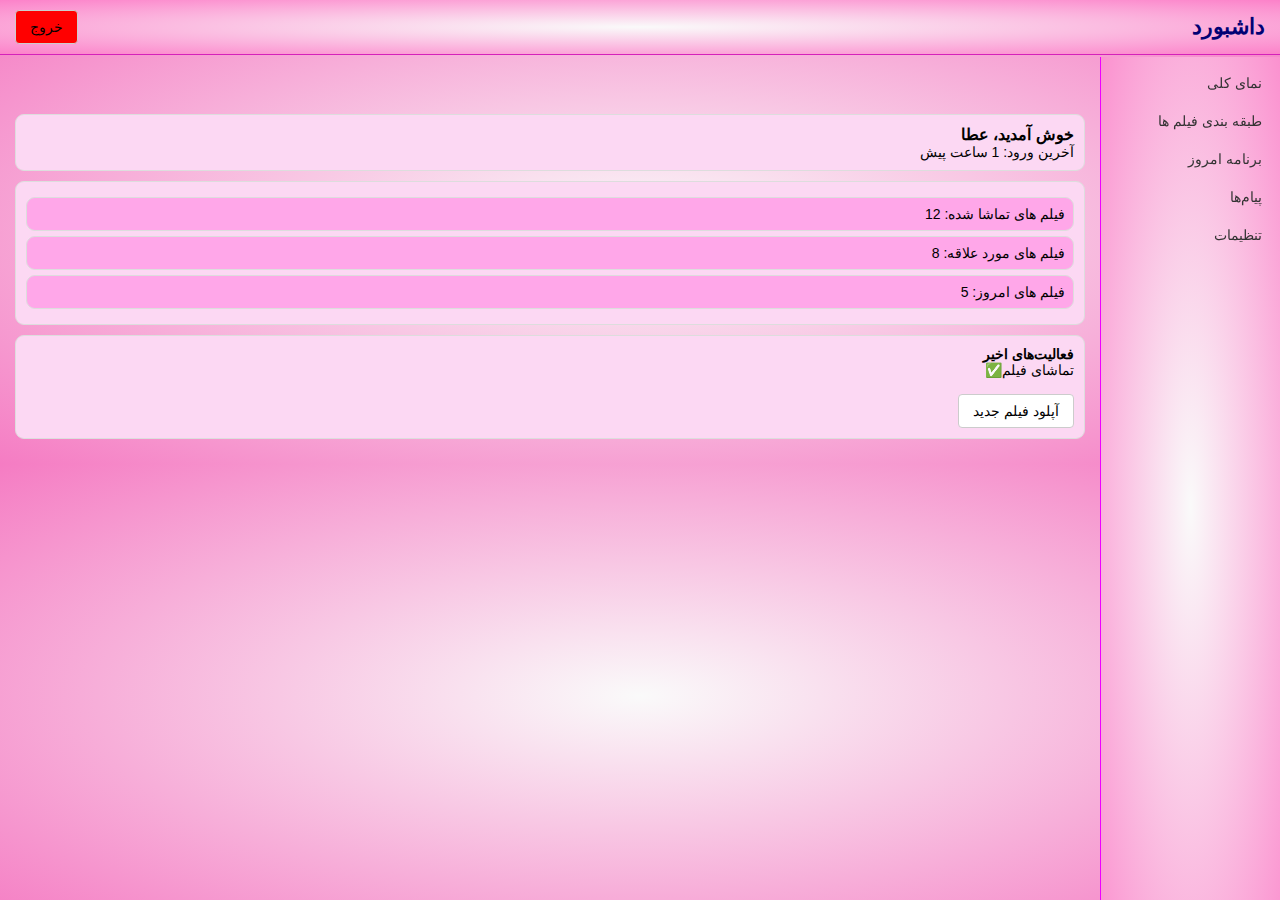
<file: dashboard.html>
<!DOCTYPE html>
<html lang="fa" dir="rtl">
  <head>
    <meta charset="UTF-8" />
    <meta name="viewport" content="width=device-width, initial-scale=1.0" />
    <title>داشبورد</title>
    <link rel="stylesheet" href="dashboard.css" />
    <link
      rel="icon"
      href="./images/8ed7d0f8c8da24dc9d875138c980ff38f1a916b4.png"
    />
  </head>
  <body>
    <header class="topbar">
      <div style="font-size: 22px;font-weight: bold;color: rgb(1, 1, 116);">داشبورد</div>
      <a href="./index.html" > <button class="exit">خروج</button></a>
    </header>

    <aside class="sidebar">
      <a href="#" class="side-link active">نمای کلی</a>
      <a href="#" class="side-link">طبقه بندی فیلم ها</a>
      <a href="#" class="side-link">برنامه امروز</a>
      <a href="#" class="side-link">پیام‌ها</a>
      <a href="#" class="side-link">تنظیمات</a>
    </aside>

    <main class="content">
      <section class="welcome-box">
        <h3>خوش آمدید، عطا</h3>
        <p>آخرین ورود: 1 ساعت پیش</p>
      </section>

      <section class="stats">
        <div class="stat-card">فیلم های تماشا شده: 12</div>
        <div class="stat-card">فیلم های مورد علاقه: 8</div>
        <div class="stat-card">فیلم های امروز: 5</div>
      </section>

      <section class="activity-box">
        <h4>فعالیت‌های اخیر</h4>
        <div>تماشای فیلم✅</div>
        <br />
        <label class="btn-upload">
           آپلود فیلم جدید
          <input
            type="file"
            accept="video/*"
          />
        </label>
      </section>
    </main>
  </body>
</html>
</file>
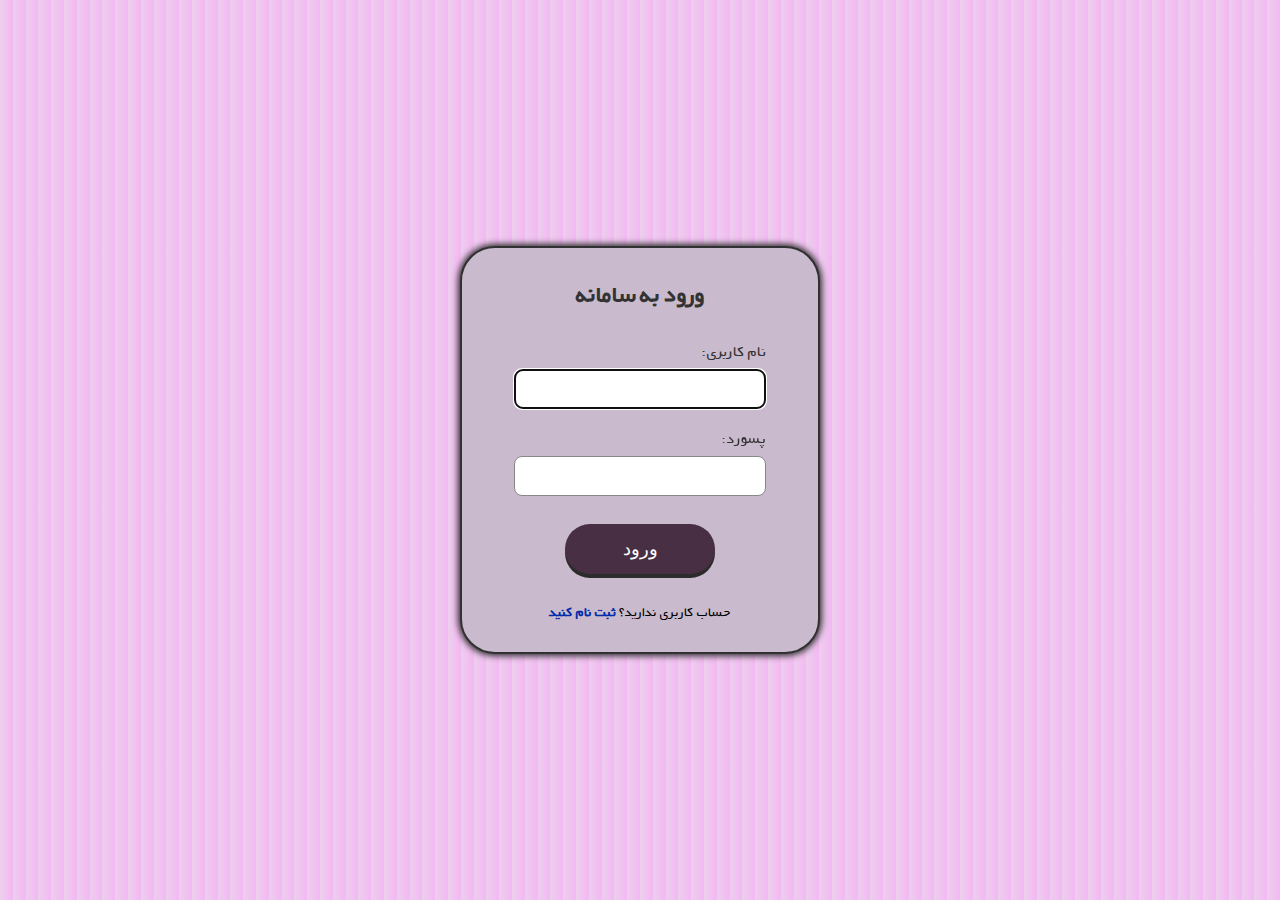
<file: login.html>
<!DOCTYPE html>
<html lang="fa" dir="rtl">
  <head>
    <meta charset="UTF-8" />
    <meta name="viewport" content="width=device-width, initial-scale=1.0" />
    <title>ورود به سامانه</title>
    <link rel="stylesheet" href="./login.css" />
    <link rel="icon" href="./images/8ed7d0f8c8da24dc9d875138c980ff38f1a916b4.png" />
  </head>
  <body>
    <div class="form-container">
      <form class="form" action="./dashboard.html">
        <h2>ورود به سامانه</h2>

        <div class="input-group">
          <label for="Fname">نام کاربری:</label>
          <input type="text" id="Fname" autofocus required />
        </div>

        <div class="input-group">
          <label for="password">پسورد:</label>
          <input type="password" id="password" required />
        </div>

        <input type="submit" value="ورود" />

        <p class="signup">
          حساب کاربری ندارید؟ <a href="./signup.html">ثبت نام کنید</a>
        </p>
      </form>
    </div>
  </body>

</html>
</file>
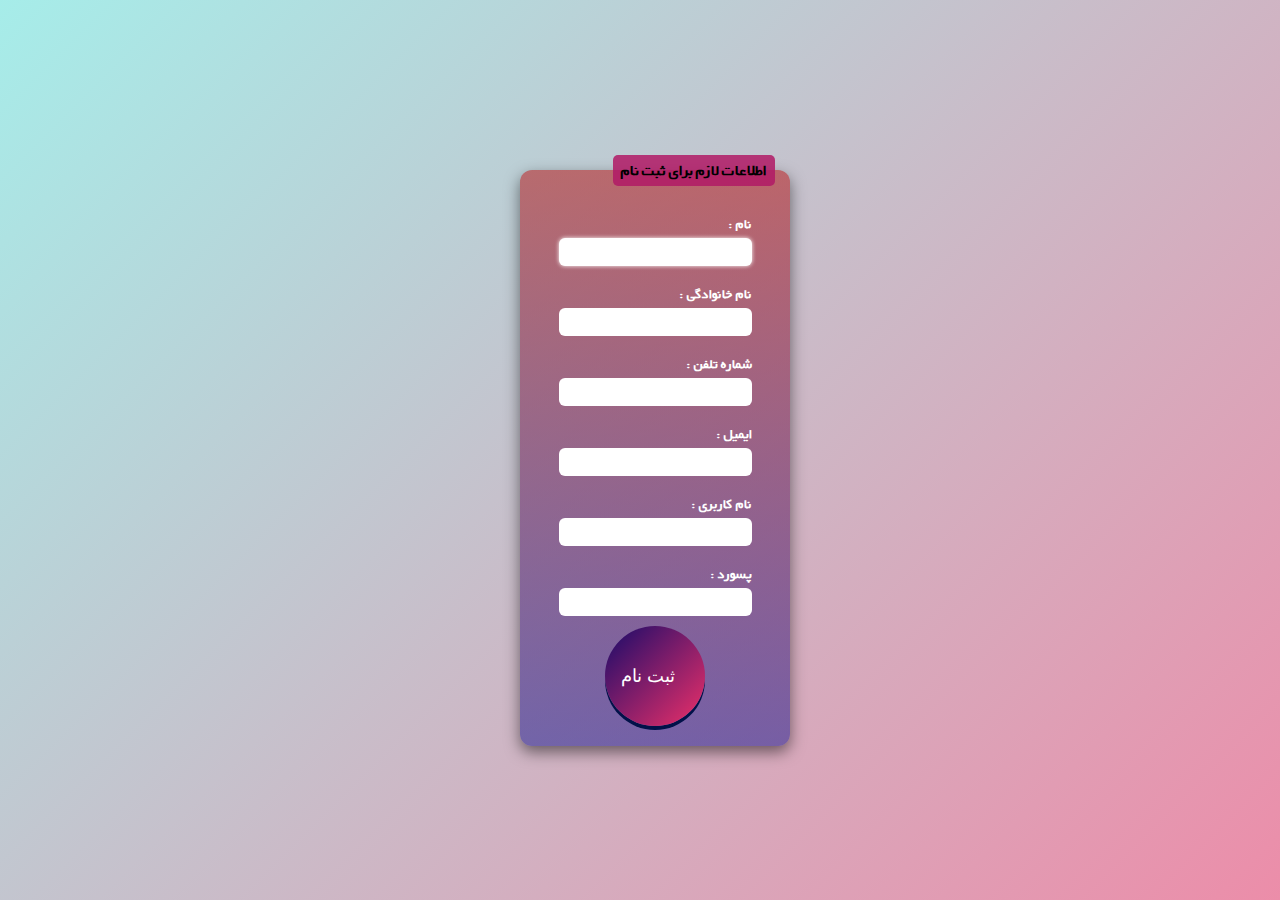
<file: signup.html>
<!DOCTYPE html>
<html lang="fa" dir="rtl">

<head>
    <meta charset="UTF-8">
    <meta name="viewport" content="width=device-width, initial-scale=1.0">
    <title>signup</title>
    <link rel="stylesheet" href="./signup.css">
        <link rel="icon" href="./images/8ed7d0f8c8da24dc9d875138c980ff38f1a916b4.png" />

</head>

<body>
    <div class="signup">
        <form action="">
            <fieldset>
                <legend>اطلاعات لازم برای ثبت نام</legend>
                <div class='box1'>
                    <label for="Fname">نام :</label>
                    <input type="text" id="Fname" autofocus required><br>
                    <label for="Lname">نام خانوادگی :</label>
                    <input type="text" id="Lname" required><br>
                    <label for="phoneNumber">شماره تلفن :</label>
                    <input type="tel" id="phoneNumber" required><br>
                    <label for="email">ایمیل :</label>
                    <input type="email" id="email" required><br>
                    <label for="id">نام کاربری :</label>
                    <input type="text" id="id" required><br>
                    <label for="password">پسورد :</label>
                    <input type="password" id="password" minlength="6" required>
                </div>
                <input type="submit" id="submit" value="ثبت نام">
            </fieldset>
        </form>

    </div>
</body>

</html>
</file>
<file: dashboard.css>
* {
  margin: 0;
  padding: 0;
  box-sizing: border-box;
  font-family: sans-serif;
}

body {
  background: radial-gradient( #fafafa, rgb(245, 124, 195));

}

.topbar {
  background: radial-gradient( #fafafa, rgb(252, 129, 201));
  padding: 10px 15px;
  border-bottom: 1px solid #d521ba;
  display: flex;
  justify-content: space-between;
  align-items: center;
  font-size: 14px;
}

.sidebar {
  margin-top: 12.5px;
  width: 180px;
  background: radial-gradient( #fafafa, rgb(251, 145, 207));
  height: 100vh;
  border-left: 1px solid #ee00ff;
  padding: 10px;
  position: fixed;
  right: 0;
  top: 44px;
}

.side-link {
  display: block;
  padding: 8px;
  color: #333;
  text-decoration: none;
  font-size: 14px;
  margin-bottom: 6px;
}


.side-link:hover {
  background: #eee;
  font-weight: bold;
}

.content {
  padding: 15px;
  margin-right: 180px;
  margin-top: 44px;
  font-size: 14px;
}

.welcome-box,
.stats,
.activity-box {
  background: #fcd8f3;
  border: 1px solid #ddd;
  padding: 10px;
  margin-bottom: 10px;
  border-radius: 9px;
}

.stat-card {
  background: #ffa7e9;
  padding: 8px;
  margin: 5px 0;
  border: 1px solid #ddd;
  border-radius: 9px;
}

button {
  padding: 6px 10px;
  padding: 8px 14px;
  background: #fff;
  border: 1px solid #ccc;
  cursor: pointer;
  font-size: 14px;
  border-radius: 4px;
}

button:hover {
  background: #eee;
}

.btn-upload {
  display: inline-block;
  padding: 8px 14px;
  background: #fff;
  border: 1px solid #ccc;
  cursor: pointer;
  font-size: 14px;
  border-radius: 4px;
  text-align: center;
  cursor: pointer;
}
.btn-upload input {
  display: none;
}
.btn-upload:hover {
  background: #eee;
}
.exit{
  background-color: red;
}
.exit:hover{
  transform: scale(1.1);
    background-color: rgb(255, 39, 39);

}
</file>
<file: login.css>
* {
  margin: 0;
  padding: 0;
  box-sizing: border-box;
}
@font-face {
  font-family: "IRANYekanX";
  src: url(./fonts/BYekan+.ttf) format("truetype");
}

@keyframes move {
  from {
    opacity: 0;
  }
  to {
    opacity: 1;
  }
}

body {
  background: repeating-linear-gradient(
    to right,
    rgb(237, 207, 237),
    rgb(243, 184, 243) 1%
  );
  display: flex;
  align-items: center;
  justify-content: center;
  min-height: 100vh;
  font-family: "IRANYekanX" sans-serif;
  animation: move 3s ease-in forwards;
  height: 100vh;
  font-family: IRANYekanX,sans-serif;
}

.form-container {
  width: 400px;
  padding: 20px;
}

.form {
  background-color: rgb(201, 187, 205);
  border: 2px solid rgb(49, 49, 49);
  border-radius: 35px;
  box-shadow: 0 0 6px 2px rgb(48, 48, 48);
  padding: 30px 20px;
  display: flex;
  flex-direction: column;
  gap: 18px;
  align-items: center;
}

.form h2 {
  margin-bottom: 10px;
  font-size: 24px;
  color: #333;
}

.input-group {
  width: 80%;
  display: flex;
  flex-direction: column;
  gap: 6px;
}

.input-group label {
  font-size: 16px;
  text-align: right;
  color: #333;
}

.input-group input[type="text"],
.input-group input[type="password"] {
  padding: 10px;
  border: 1px solid #888;
  border-radius: 8px;
  font-size: 16px;
  text-align: right;
  width: 100%;
}

.form input[type="submit"] {
  width: 150px;
  height: 50px;
  background-color: rgb(72, 47, 68);
  color: white;
  font-size: 18px;
  border: none;
  border-radius: 28px;
  cursor: pointer;
  box-shadow: 0 4px #2c2c2c;
  transition: all 0.2s ease;
  margin-top: 10px;
}

.form input[type="submit"]:hover {
  background-color: rgb(90, 60, 85);
}

.form input[type="submit"]:active {
  box-shadow: 0 2px #2c2c2c;
  transform: translateY(3px);
}

.signup {
  margin-top: 10px;
  font-size: 14px;
}

.signup a {
  color: #002bac;
  text-decoration: none;
  font-weight: bold;
}

.signup a:hover {
  text-decoration: underline;
}
</file>
<file: signup.css>
* {
  margin: 0;
  padding: 0;
  box-sizing: border-box;
}
@font-face {
  font-family: "IRANYekanX";
  src: url(./fonts/BYekan+.ttf) format("truetype");
}

body {
  background: linear-gradient(135deg, hsl(177, 66%, 79%), rgb(236, 141, 169));
  display: flex;
  align-items: center;
  justify-content: center;
  min-height: 100vh;
  font-family: "IRANYekanX", sans-serif;
}

fieldset {
  display: flex;
  flex-direction: column;
  align-items: center;
  padding: 20px 15px;
  width: 300px;
  max-width: 90%;
  border: none;
  background:linear-gradient(rgba(179, 8, 8, 0.5), rgba(6, 6, 137, 0.463));
  border-radius: 12px;
  box-shadow: 0 6px 15px rgba(0, 0, 0, 0.5);
}

legend {
  background-color: #b11a66da;
  border-radius: 5px;
  padding: 4px 8px;
  font-weight: bold;
  font-size: 16px;
}

label {
  display: block;
  margin: 8px 0 4px 0;
  font-weight: 600;
  color: #fff;
  font-size: 14px;
}

input:not(#submit) {
  width: 100%;
  padding: 6px;
  border-radius: 6px;
  border: none;
  font-size: 14px;
  margin-bottom: 10px;
}

input:not(#submit):focus {
  outline: none;
  box-shadow: 0 0 4px #fff;
}

input[type="submit"] {
  background: linear-gradient(135deg, hsl(248, 81%, 23%), rgb(238, 48, 105));
  color: white;
  border: none;
  border-radius: 50%;
  cursor: pointer;
  width: 100px;
  height: 100px;
  margin-top: 10px;
  font-size: 18px;
  padding: 15px 30px;
  border: none;
  border-radius: 50%;
  cursor: pointer;
  box-shadow: 0 4px #011149;
  transition: all 0.2s ease;
  margin: auto;
}
input[type="submit"]:active {
  box-shadow: 0 2px #011149;
  transform: translateY(3px);
}
</file>
